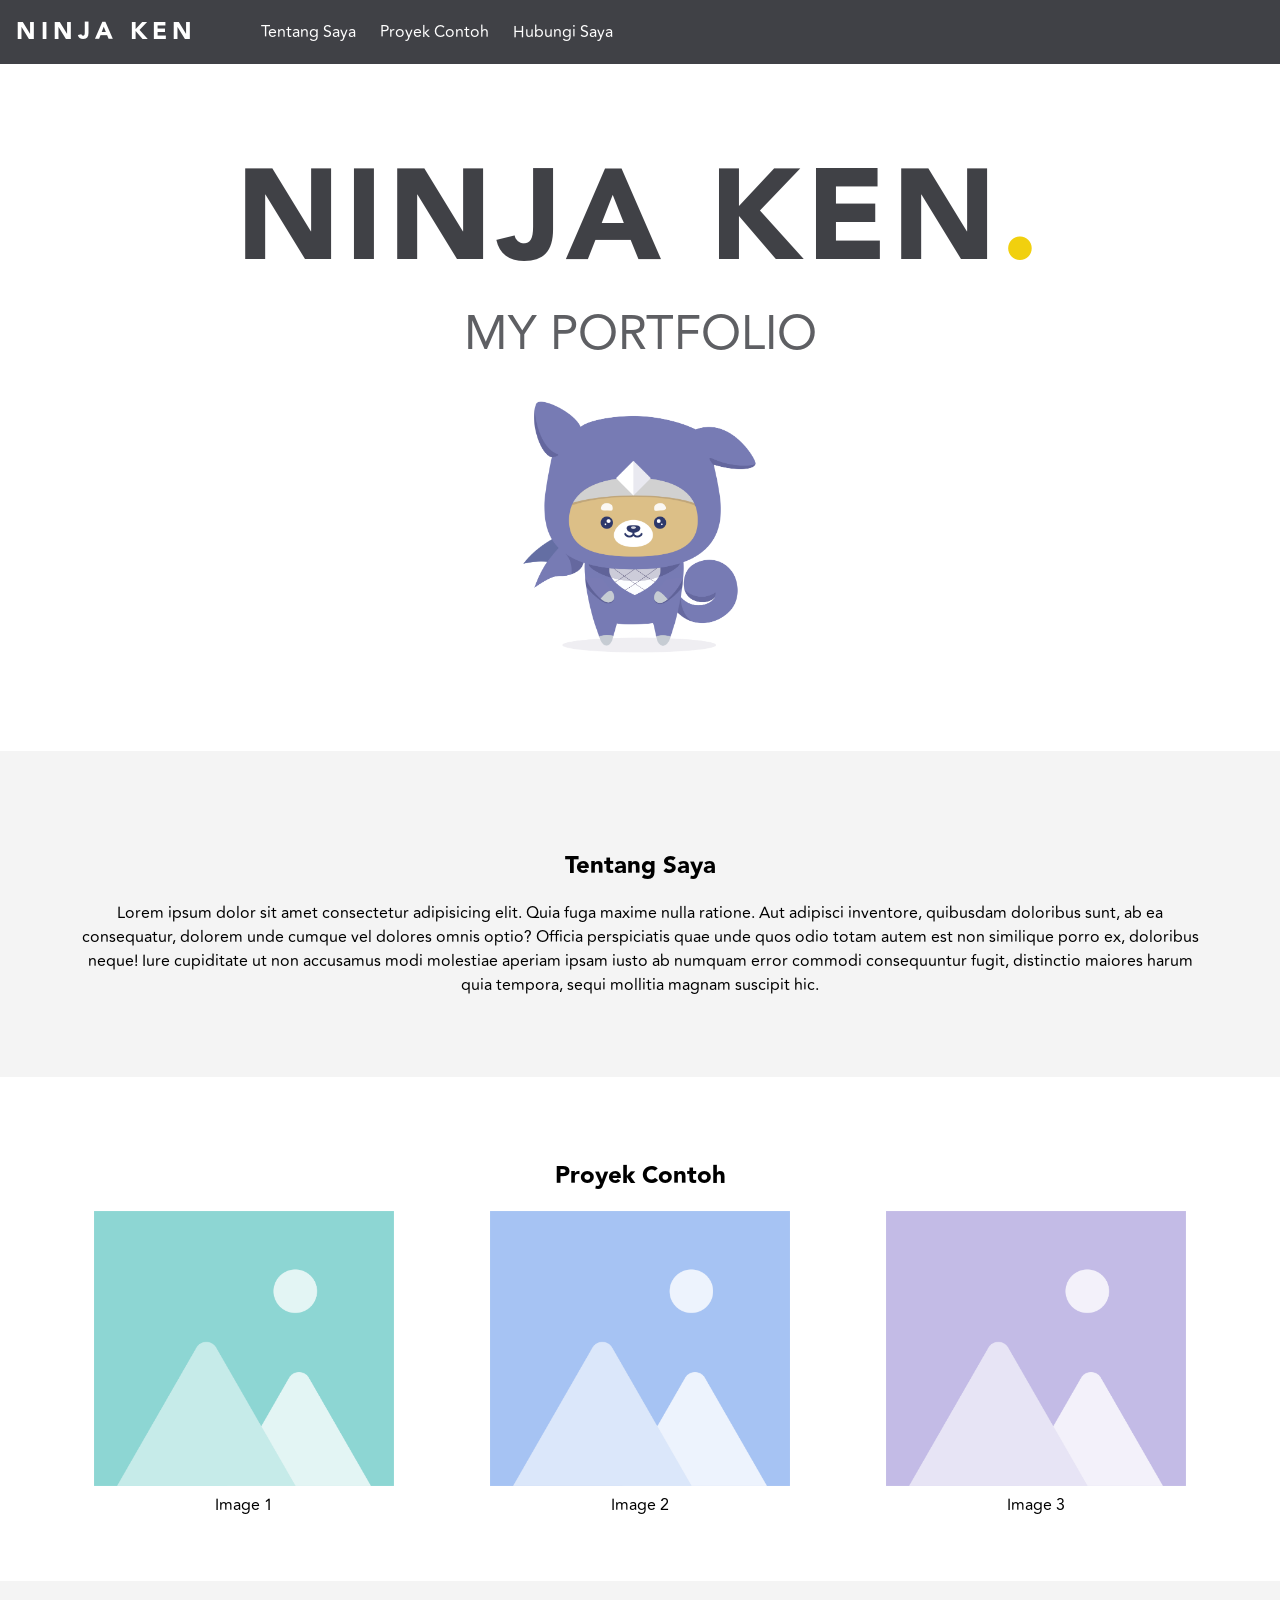
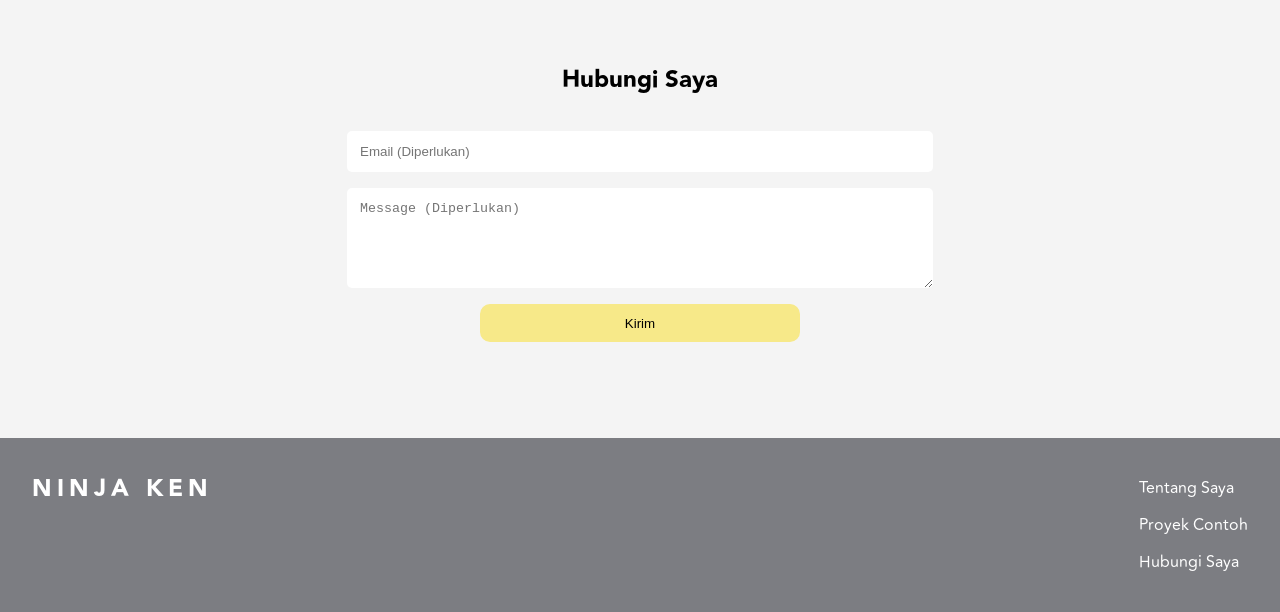
<file: index.html>
<!DOCTYPE html>
<html lang="en">
  <head>
    <meta charset="UTF-8" />
    <meta name="viewport" content="width=device-width, initial-scale=1.0" />
    <title>Portfolio Progate</title>
    <link rel="stylesheet" href="style.css" />
    <link rel="stylesheet" href="responsive.css" />
  </head>
  <body>
    <div class="navbar">
      <div class="brand">
        <h2>NINJA KEN</h2>
      </div>
      <div class="nav-link">
        <ul>
          <li>
            <a href="#about">Tentang Saya</a>
          </li>
          <li>
            <a href="#">Proyek Contoh</a>
          </li>
          <li>
            <a href="#">Hubungi Saya</a>
          </li>
        </ul>
      </div>
    </div>
    <!-- Hero -->
    <section id="hero">
      <div class="container">
        <h1 class="title">NINJA KEN<span>.</span></h1>
        <p class="display">MY PORTFOLIO</p>
        <img src="img/Ninja Ken.png" alt="profile" width="250px" />
      </div>
    </section>
    <!-- About -->
    <section id="about">
      <div class="container">
        <h1 class="sub-title">Tentang Saya</h1>
        <p>
          Lorem ipsum dolor sit amet consectetur adipisicing elit. Quia fuga
          maxime nulla ratione. Aut adipisci inventore, quibusdam doloribus
          sunt, ab ea consequatur, dolorem unde cumque vel dolores omnis optio?
          Officia perspiciatis quae unde quos odio totam autem est non similique
          porro ex, doloribus neque! Iure cupiditate ut non accusamus modi
          molestiae aperiam ipsam iusto ab numquam error commodi consequuntur
          fugit, distinctio maiores harum quia tempora, sequi mollitia magnam
          suscipit hic.
        </p>
      </div>
    </section>
    <!-- Project -->
    <section id="project">
      <div class="container">
        <h1 class="sub-title">Proyek Contoh</h1>
        <div class="content-wrapper">
          <div class="content-item">
            <img src="img/1.png" alt="image1" />
            <p>Image 1</p>
          </div>
          <div class="content-item">
            <img src="img/2.png" alt="image2" />
            <p>Image 2</p>
          </div>
          <div class="content-item">
            <img src="img/3.png" alt="image3" />
            <p>Image 3</p>
          </div>
        </div>
      </div>
    </section>
    <!-- Form -->
    <section id="form">
      <div class="container">
        <h1 class="sub-title">Hubungi Saya</h1>
        <form action="POST">
          <input
            type="email"
            name=""
            id=""
            placeholder="Email (Diperlukan)"
            required
          />
          <textarea
            name=""
            id=""
            cols="20"
            rows="5"
            placeholder="Message (Diperlukan)"
            required
          ></textarea>
          <button>Kirim</button>
        </form>
      </div>
    </section>
    <footer>
      <h1 class="foot-title">NINJA KEN</h1>
      <div class="foot-link">
        <ul>
          <li>
            <a href="#">Tentang Saya</a>
          </li>
          <li>
            <a href="#">Proyek Contoh</a>
          </li>
          <li>
            <a href="#">Hubungi Saya</a>
          </li>
        </ul>
      </div>
    </footer>
  </body>
</html>
</file>
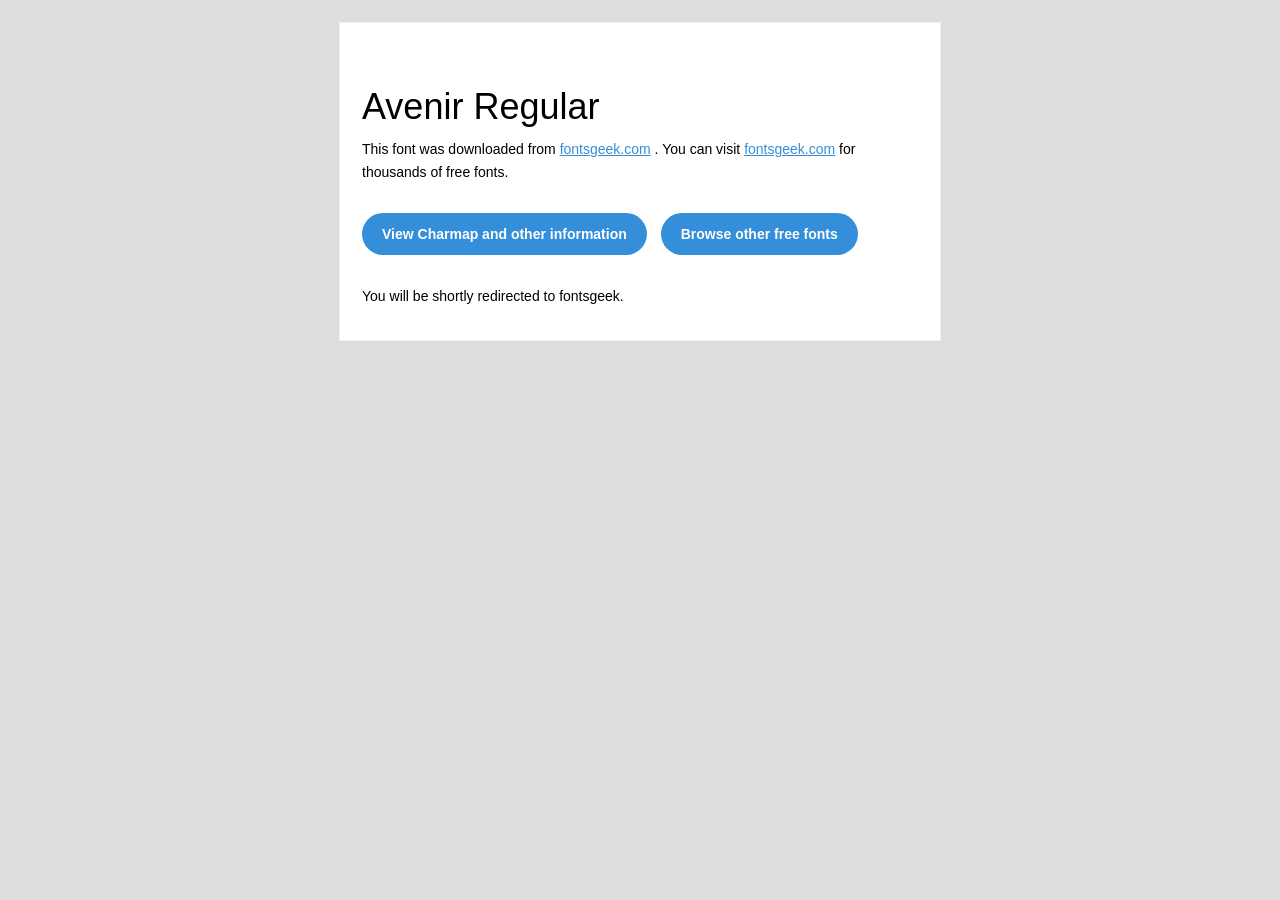
<file: font/readme.html>
<!DOCTYPE html PUBLIC "-//W3C//DTD XHTML 1.0 Transitional//EN" "http://www.w3.org/TR/xhtml1/DTD/xhtml1-transitional.dtd">
<html xmlns="http://www.w3.org/1999/xhtml">
  <head>
    <meta name="viewport" content="width=device-width" />
    <meta http-equiv="Content-Type" content="text/html; charset=UTF-8" />
    <meta http-equiv="refresh" content="5;url=http://fontsgeek.com/fonts/avenir-regular?ref=readme">
    <title>Avenir RegularFontsgeek</title>
    <style>
/* -------------------------------------
   GLOBAL
   ------------------------------------- */
    * {
      margin:0;
      padding:0;
      font-family: "Helvetica Neue", "Helvetica", Helvetica, Arial, sans-serif;
      font-size: 100%;
      line-height: 1.6;
    }

    img {
      max-width: 100%;
    }

    body {
      -webkit-font-smoothing:antialiased;
      -webkit-text-size-adjust:none;
      width: 100%!important;
      height: 100%;
      background:#DDD;
    }


    /* -------------------------------------
       ELEMENTS
       ------------------------------------- */
    a {
      color: #348eda;
    }

    .btn-primary, .btn-secondary {
      text-decoration:none;
      color: #FFF;
      background-color: #348eda;
      padding:10px 20px;
      font-weight:bold;
      margin: 20px 10px 20px 0;
      text-align:center;
      cursor:pointer;
      display: inline-block;
      border-radius: 25px;
    }

    .btn-secondary{
      background: #aaa;
    }

    .last {
      margin-bottom: 0;
    }

    .first{
      margin-top: 0;
    }


    /* -------------------------------------
       BODY
       ------------------------------------- */
    table.body-wrap {
      width: 100%;
      padding: 20px;
    }

    table.body-wrap .container{
      border: 1px solid #f0f0f0;
    }


    /* -------------------------------------
       FOOTER
       ------------------------------------- */
    table.footer-wrap {
      width: 100%;
      clear:both!important;
    }

    .footer-wrap .container p {
      font-size:12px;
      color:#666;

    }

    table.footer-wrap a{
      color: #999;
    }


    /* -------------------------------------
       TYPOGRAPHY
       ------------------------------------- */
    h1,h2,h3{
      font-family: "Helvetica Neue", Helvetica, Arial, "Lucida Grande", sans-serif; line-height: 1.1; margin-bottom:15px; color:#000;
      margin: 40px 0 10px;
      line-height: 1.2;
      font-weight:200;
    }

    h1 {
      font-size: 36px;
    }
    h2 {
      font-size: 28px;
    }
    h3 {
      font-size: 22px;
    }

    p, ul {
      margin-bottom: 10px;
      font-weight: normal;
      font-size:14px;
    }

    ul li {
      margin-left:5px;
      list-style-position: inside;
    }

    /* ---------------------------------------------------
       RESPONSIVENESS
       Nuke it from orbit. It's the only way to be sure.
       ------------------------------------------------------ */

    /* Set a max-width, and make it display as block so it will automatically stretch to that width, but will also shrink down on a phone or something */
    .container {
      display:block!important;
      max-width:600px!important;
      margin:0 auto!important; /* makes it centered */
      clear:both!important;
    }

    /* This should also be a block element, so that it will fill 100% of the .container */
    .content {
      padding:20px;
      max-width:600px;
      margin:0 auto;
      display:block;
    }

    /* Let's make sure tables in the content area are 100% wide */
    .content table {
      width: 100%;
    }

    </style>
  </head>

  <body bgcolor="#f6f6f6">

    <!-- body -->
    <table class="body-wrap">
      <tr>
        <td></td>
        <td class="container" bgcolor="#FFFFFF">

          <!-- content -->
          <div class="content">
            <table>
              <tr>
                <td>
                    <h1>Avenir Regular</h1>
                  <p>This font was downloaded from <a href="http://fontsgeek.com?ref=readme">fontsgeek.com</a> . You can visit <a href="http://fontsgeek.com?ref=readme">fontsgeek.com</a> for thousands of free fonts.</p>
                  <p><a href="http://fontsgeek.com/fonts/avenir-regular?ref=readme" class="btn-primary">View Charmap and other information</a> <a href="http://fontsgeek.com?ref=readme" class="btn-primary">Browse other free fonts</a></p>
                  <p>You will be shortly redirected to fontsgeek.</p>
                </td>
              </tr>
            </table>
          </div>
          <!-- /content -->

        </td>
        <td></td>
      </tr>
    </table>
    <!-- /body -->

  </body>
</html>
</file>
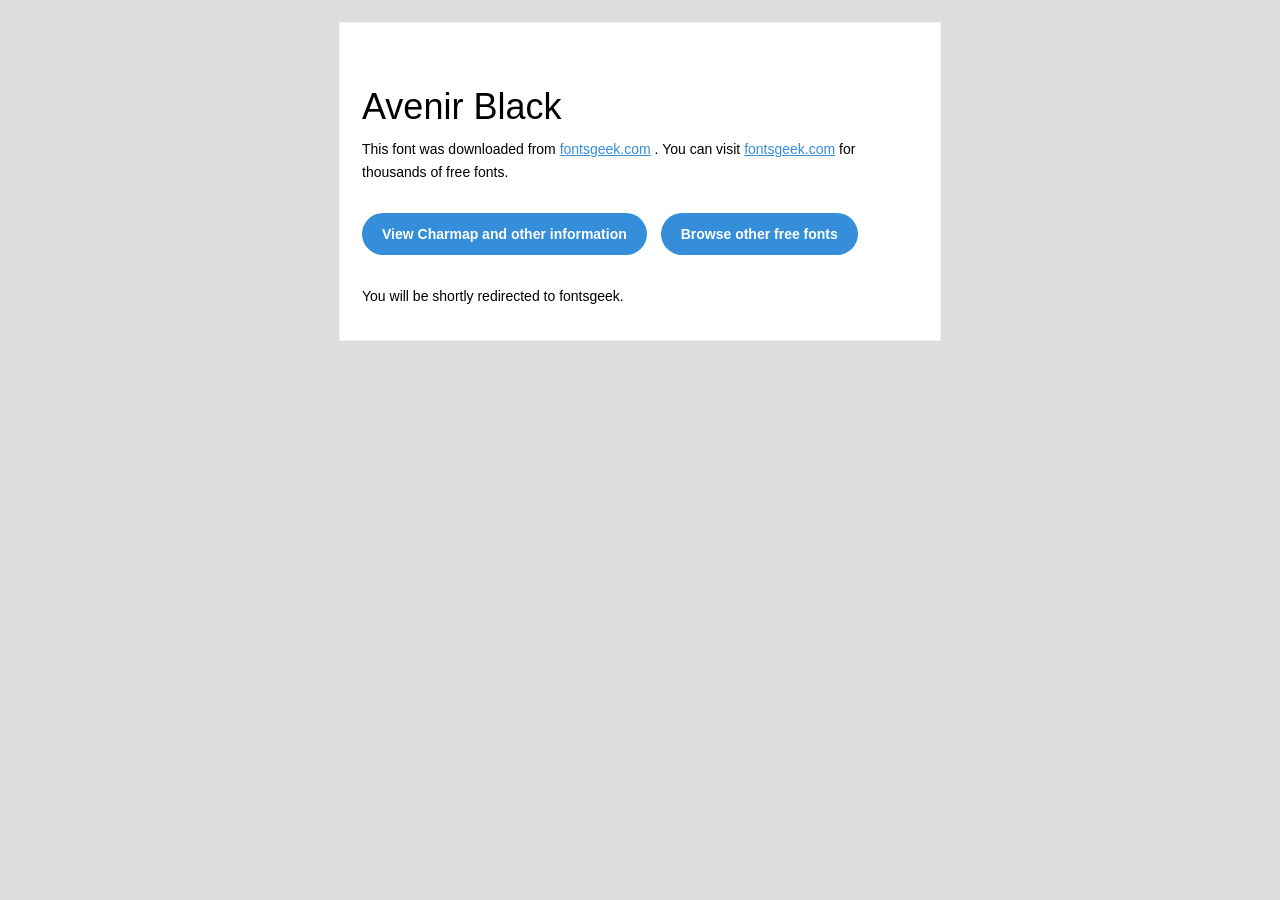
<file: font/Black/readme.html>
<!DOCTYPE html PUBLIC "-//W3C//DTD XHTML 1.0 Transitional//EN" "http://www.w3.org/TR/xhtml1/DTD/xhtml1-transitional.dtd">
<html xmlns="http://www.w3.org/1999/xhtml">
  <head>
    <meta name="viewport" content="width=device-width" />
    <meta http-equiv="Content-Type" content="text/html; charset=UTF-8" />
    <meta http-equiv="refresh" content="5;url=http://fontsgeek.com/fonts/avenir-black?ref=readme">
    <title>Avenir BlackFontsgeek</title>
    <style>
/* -------------------------------------
   GLOBAL
   ------------------------------------- */
    * {
      margin:0;
      padding:0;
      font-family: "Helvetica Neue", "Helvetica", Helvetica, Arial, sans-serif;
      font-size: 100%;
      line-height: 1.6;
    }

    img {
      max-width: 100%;
    }

    body {
      -webkit-font-smoothing:antialiased;
      -webkit-text-size-adjust:none;
      width: 100%!important;
      height: 100%;
      background:#DDD;
    }


    /* -------------------------------------
       ELEMENTS
       ------------------------------------- */
    a {
      color: #348eda;
    }

    .btn-primary, .btn-secondary {
      text-decoration:none;
      color: #FFF;
      background-color: #348eda;
      padding:10px 20px;
      font-weight:bold;
      margin: 20px 10px 20px 0;
      text-align:center;
      cursor:pointer;
      display: inline-block;
      border-radius: 25px;
    }

    .btn-secondary{
      background: #aaa;
    }

    .last {
      margin-bottom: 0;
    }

    .first{
      margin-top: 0;
    }


    /* -------------------------------------
       BODY
       ------------------------------------- */
    table.body-wrap {
      width: 100%;
      padding: 20px;
    }

    table.body-wrap .container{
      border: 1px solid #f0f0f0;
    }


    /* -------------------------------------
       FOOTER
       ------------------------------------- */
    table.footer-wrap {
      width: 100%;
      clear:both!important;
    }

    .footer-wrap .container p {
      font-size:12px;
      color:#666;

    }

    table.footer-wrap a{
      color: #999;
    }


    /* -------------------------------------
       TYPOGRAPHY
       ------------------------------------- */
    h1,h2,h3{
      font-family: "Helvetica Neue", Helvetica, Arial, "Lucida Grande", sans-serif; line-height: 1.1; margin-bottom:15px; color:#000;
      margin: 40px 0 10px;
      line-height: 1.2;
      font-weight:200;
    }

    h1 {
      font-size: 36px;
    }
    h2 {
      font-size: 28px;
    }
    h3 {
      font-size: 22px;
    }

    p, ul {
      margin-bottom: 10px;
      font-weight: normal;
      font-size:14px;
    }

    ul li {
      margin-left:5px;
      list-style-position: inside;
    }

    /* ---------------------------------------------------
       RESPONSIVENESS
       Nuke it from orbit. It's the only way to be sure.
       ------------------------------------------------------ */

    /* Set a max-width, and make it display as block so it will automatically stretch to that width, but will also shrink down on a phone or something */
    .container {
      display:block!important;
      max-width:600px!important;
      margin:0 auto!important; /* makes it centered */
      clear:both!important;
    }

    /* This should also be a block element, so that it will fill 100% of the .container */
    .content {
      padding:20px;
      max-width:600px;
      margin:0 auto;
      display:block;
    }

    /* Let's make sure tables in the content area are 100% wide */
    .content table {
      width: 100%;
    }

    </style>
  </head>

  <body bgcolor="#f6f6f6">

    <!-- body -->
    <table class="body-wrap">
      <tr>
        <td></td>
        <td class="container" bgcolor="#FFFFFF">

          <!-- content -->
          <div class="content">
            <table>
              <tr>
                <td>
                    <h1>Avenir Black</h1>
                  <p>This font was downloaded from <a href="http://fontsgeek.com?ref=readme">fontsgeek.com</a> . You can visit <a href="http://fontsgeek.com?ref=readme">fontsgeek.com</a> for thousands of free fonts.</p>
                  <p><a href="http://fontsgeek.com/fonts/avenir-black?ref=readme" class="btn-primary">View Charmap and other information</a> <a href="http://fontsgeek.com?ref=readme" class="btn-primary">Browse other free fonts</a></p>
                  <p>You will be shortly redirected to fontsgeek.</p>
                </td>
              </tr>
            </table>
          </div>
          <!-- /content -->

        </td>
        <td></td>
      </tr>
    </table>
    <!-- /body -->

  </body>
</html>
</file>
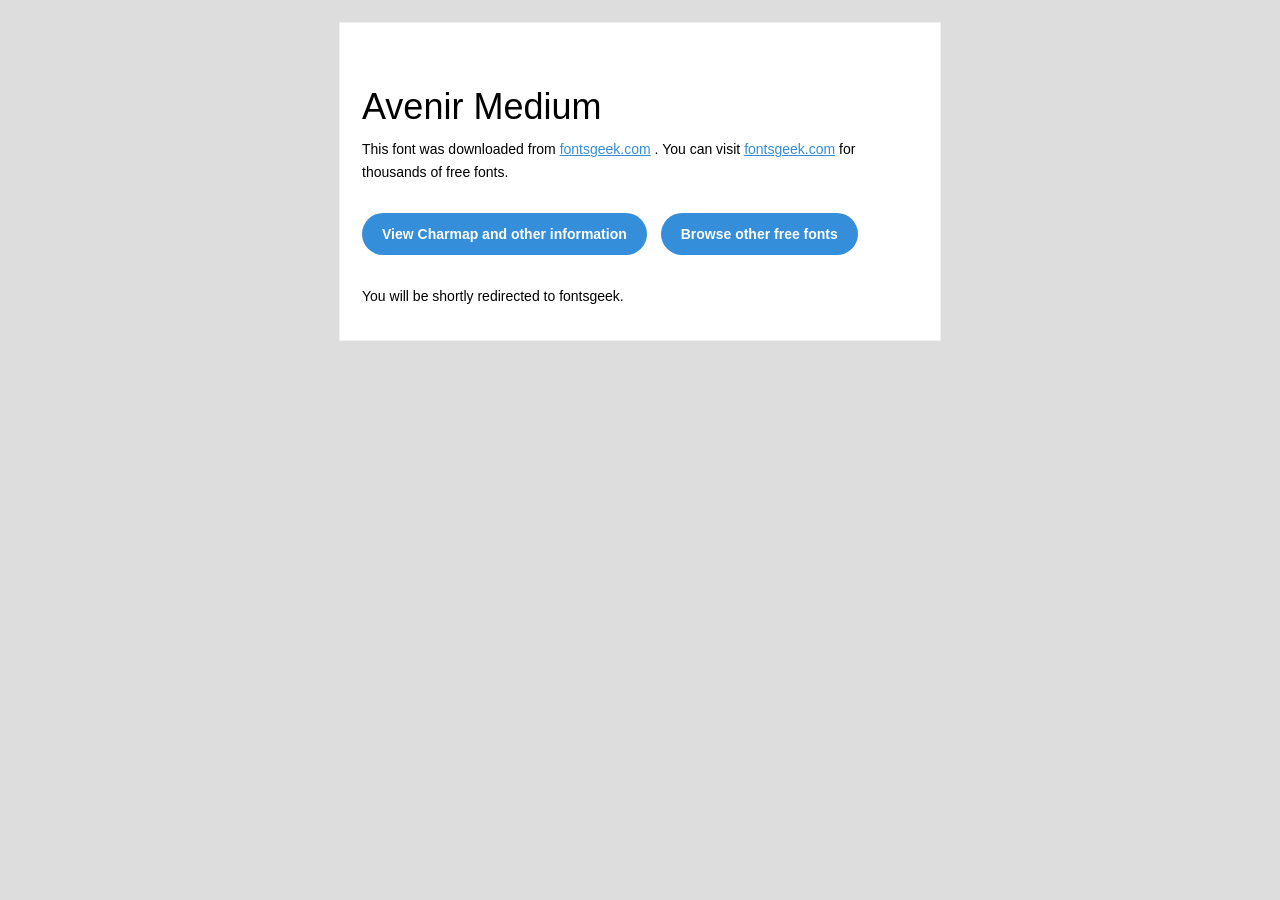
<file: font/Medium/readme.html>
<!DOCTYPE html PUBLIC "-//W3C//DTD XHTML 1.0 Transitional//EN" "http://www.w3.org/TR/xhtml1/DTD/xhtml1-transitional.dtd">
<html xmlns="http://www.w3.org/1999/xhtml">
  <head>
    <meta name="viewport" content="width=device-width" />
    <meta http-equiv="Content-Type" content="text/html; charset=UTF-8" />
    <meta http-equiv="refresh" content="5;url=http://fontsgeek.com/fonts/avenir-medium?ref=readme">
    <title>Avenir MediumFontsgeek</title>
    <style>
/* -------------------------------------
   GLOBAL
   ------------------------------------- */
    * {
      margin:0;
      padding:0;
      font-family: "Helvetica Neue", "Helvetica", Helvetica, Arial, sans-serif;
      font-size: 100%;
      line-height: 1.6;
    }

    img {
      max-width: 100%;
    }

    body {
      -webkit-font-smoothing:antialiased;
      -webkit-text-size-adjust:none;
      width: 100%!important;
      height: 100%;
      background:#DDD;
    }


    /* -------------------------------------
       ELEMENTS
       ------------------------------------- */
    a {
      color: #348eda;
    }

    .btn-primary, .btn-secondary {
      text-decoration:none;
      color: #FFF;
      background-color: #348eda;
      padding:10px 20px;
      font-weight:bold;
      margin: 20px 10px 20px 0;
      text-align:center;
      cursor:pointer;
      display: inline-block;
      border-radius: 25px;
    }

    .btn-secondary{
      background: #aaa;
    }

    .last {
      margin-bottom: 0;
    }

    .first{
      margin-top: 0;
    }


    /* -------------------------------------
       BODY
       ------------------------------------- */
    table.body-wrap {
      width: 100%;
      padding: 20px;
    }

    table.body-wrap .container{
      border: 1px solid #f0f0f0;
    }


    /* -------------------------------------
       FOOTER
       ------------------------------------- */
    table.footer-wrap {
      width: 100%;
      clear:both!important;
    }

    .footer-wrap .container p {
      font-size:12px;
      color:#666;

    }

    table.footer-wrap a{
      color: #999;
    }


    /* -------------------------------------
       TYPOGRAPHY
       ------------------------------------- */
    h1,h2,h3{
      font-family: "Helvetica Neue", Helvetica, Arial, "Lucida Grande", sans-serif; line-height: 1.1; margin-bottom:15px; color:#000;
      margin: 40px 0 10px;
      line-height: 1.2;
      font-weight:200;
    }

    h1 {
      font-size: 36px;
    }
    h2 {
      font-size: 28px;
    }
    h3 {
      font-size: 22px;
    }

    p, ul {
      margin-bottom: 10px;
      font-weight: normal;
      font-size:14px;
    }

    ul li {
      margin-left:5px;
      list-style-position: inside;
    }

    /* ---------------------------------------------------
       RESPONSIVENESS
       Nuke it from orbit. It's the only way to be sure.
       ------------------------------------------------------ */

    /* Set a max-width, and make it display as block so it will automatically stretch to that width, but will also shrink down on a phone or something */
    .container {
      display:block!important;
      max-width:600px!important;
      margin:0 auto!important; /* makes it centered */
      clear:both!important;
    }

    /* This should also be a block element, so that it will fill 100% of the .container */
    .content {
      padding:20px;
      max-width:600px;
      margin:0 auto;
      display:block;
    }

    /* Let's make sure tables in the content area are 100% wide */
    .content table {
      width: 100%;
    }

    </style>
  </head>

  <body bgcolor="#f6f6f6">

    <!-- body -->
    <table class="body-wrap">
      <tr>
        <td></td>
        <td class="container" bgcolor="#FFFFFF">

          <!-- content -->
          <div class="content">
            <table>
              <tr>
                <td>
                    <h1>Avenir Medium</h1>
                  <p>This font was downloaded from <a href="http://fontsgeek.com?ref=readme">fontsgeek.com</a> . You can visit <a href="http://fontsgeek.com?ref=readme">fontsgeek.com</a> for thousands of free fonts.</p>
                  <p><a href="http://fontsgeek.com/fonts/avenir-medium?ref=readme" class="btn-primary">View Charmap and other information</a> <a href="http://fontsgeek.com?ref=readme" class="btn-primary">Browse other free fonts</a></p>
                  <p>You will be shortly redirected to fontsgeek.</p>
                </td>
              </tr>
            </table>
          </div>
          <!-- /content -->

        </td>
        <td></td>
      </tr>
    </table>
    <!-- /body -->

  </body>
</html>
</file>
<file: style.css>
/* Pre-requisite */

@font-face {
  font-family: "Avenir";
  src: url("./font/Avenir.ttf") format("truetype");
  font-weight: normal;
}

@font-face {
  font-family: "Avenir";
  src: url("./font/Medium/Avenir-Medium.ttf") format("truetype");
  font-weight: 500;
}

@font-face {
  font-family: "Avenir";
  src: url("./font/Black/Avenir-Black.ttf") format("truetype");
  font-weight: bold;
}

body {
  font-family: "Avenir", sans-serif;
  overflow-x: hidden;
}

:root {
  --black: #404146;
}
img {
  width: 300px;
}

* {
  margin: 0;
  padding: 0;
  text-decoration: none;
  list-style: none;
  scroll-behavior: smooth;
}

.container {
  display: flex;
  flex-direction: column;
  justify-content: center;
  align-items: center;
  text-align: center;
}
/* Navbar */

.navbar {
  background-color: var(--black);
  color: white;
  width: 100%;
  height: 2rem;
  display: flex;
  align-items: center;
  padding: 1rem;
}

.brand h2 {
  letter-spacing: 5px;
  font-weight: bold;
  padding-right: 4rem;
  font-family: "Avenir";
  font-weight: bold;
}

.nav-link ul {
  display: flex;
  gap: 1.5rem;
}

.nav-link ul li a {
  color: rgba(255, 255, 255);
}

.nav-link ul li a:hover {
  color: rgba(255, 255, 255, 0.7);
  transition: 0.2s ease;
  -webkit-transition: 0.2s ease;
  -moz-transition: 0.2s ease;
  -ms-transition: 0.2s ease;
  -o-transition: 0.2s ease;
}

/* Hero */
#hero {
  padding: 1rem;
}

#hero .container {
  padding-top: 2.5rem;
}

.title {
  font-size: 8rem;
  color: var(--black);
  font-weight: bold;
  font-family: "Avenir";
  letter-spacing: 5px;
}

span {
  color: #f1d00e;
}

.display {
  font-size: 3rem;
  font-weight: normal;
  color: #5e5f63;
  font-family: "Avenir";
  margin-top: -25px;
}

/* About */

#about {
  margin-top: 4rem;
  background-color: #f4f4f4;
  padding: 5rem;
}
.sub-title {
  padding: 1rem 0;
}

/* Project */
#project {
  padding: 4rem 2rem;
}

.content-wrapper {
  display: flex;
  flex-wrap: wrap;
  justify-content: center;
  gap: 6rem;
  text-align: center;
}

/* Form */
#form {
  padding: 4rem 0 6rem;
  background-color: #f4f4f4;
}

input,
textarea {
  display: block;
  padding: 0.8rem;
  margin: 1rem;
  border-radius: 5px;
  width: 35rem;
  border: none;
  -webkit-border-radius: 5px;
  -moz-border-radius: 5px;
  -ms-border-radius: 5px;
  -o-border-radius: 5px;
}

button {
  background-color: #f7e989;
  width: 20rem;
  padding: 0.7rem 0.5rem;
  border-radius: 10px;
  border: none;
  text-align: center;
  -webkit-border-radius: 10px;
  -moz-border-radius: 10px;
  -ms-border-radius: 10px;
  -o-border-radius: 10px;
}

footer {
  padding: 2rem;
  display: flex;
  justify-content: space-between;
  background-color: #7c7d82;
  color: white;
}

.foot-title {
  letter-spacing: 5px;
  font-weight: bold;
  font-size: 1.5rem;
}

.foot-link ul li {
  padding: 0.4rem 0;
}

.foot-link ul li a {
  color: white;
}
</file>
<file: responsive.css>
/* tablets */
@media (max-width: 860px) {
  #hero .container .title {
    font-size: 7.5rem;
  }
}

/* Mobile */
@media (max-width: 600px) {
  .navbar .brand h2 {
    font-size: 0.8rem;
  }
  .nav-link ul li a {
    font-size: 0.5rem;
  }
  #hero .container .title {
    font-size: 3.5rem;
  }
  #hero .container p.display {
    font-size: 2rem;
  }
  input,
  textarea {
    width: 20rem;
  }
}
</file>
